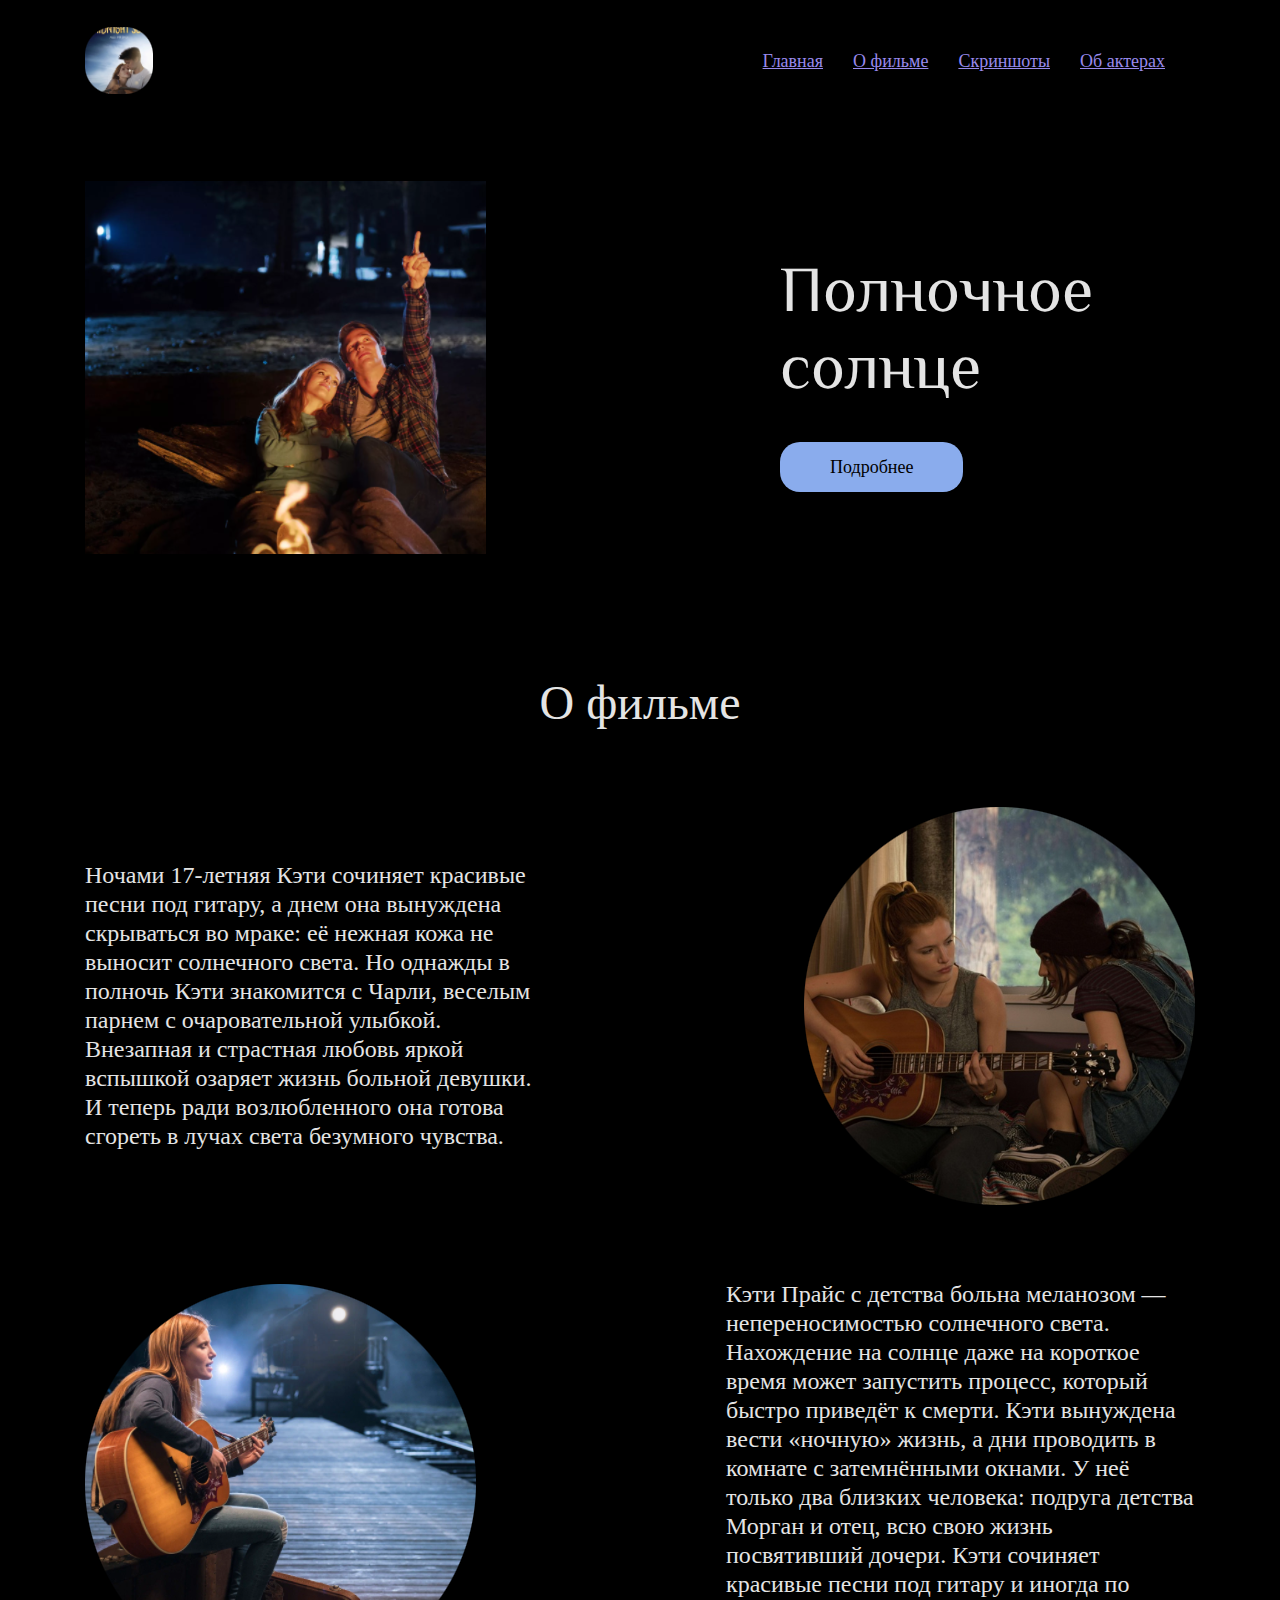
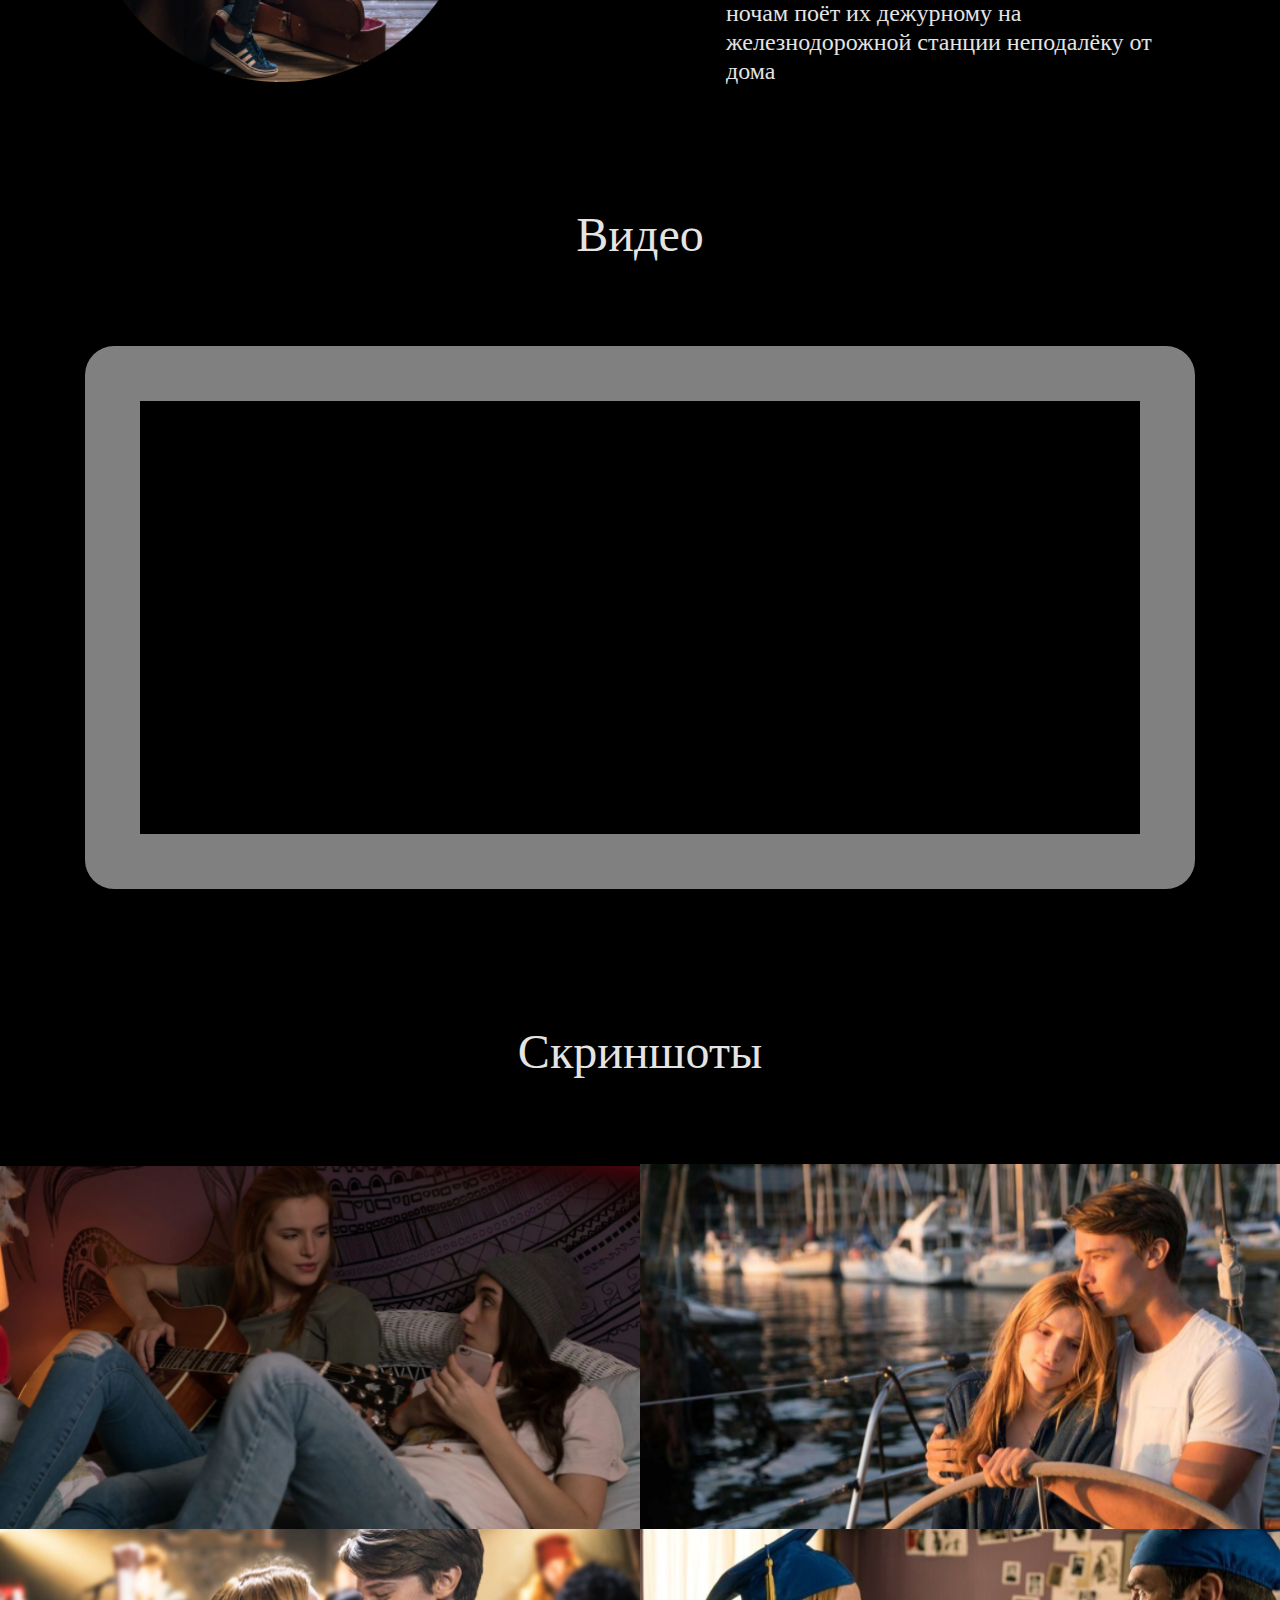
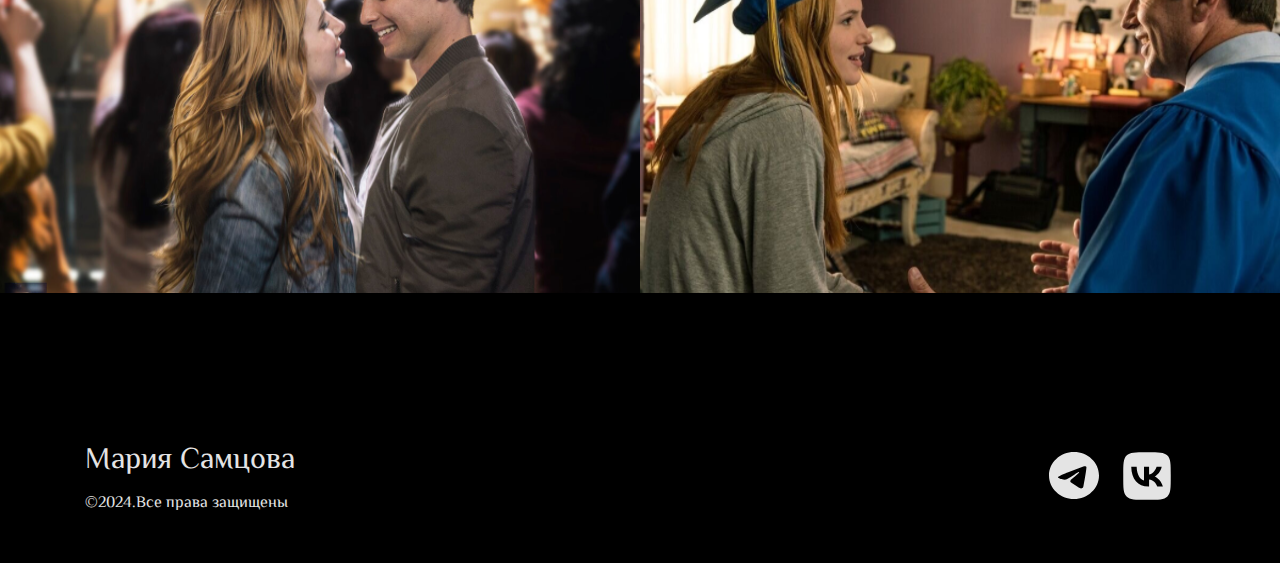
<file: index.html>
<!DOCTYPE html>
<html lang="en">

<head>
    <meta charset="UTF-8">
    <meta name="viewport" content="width=device-width, initial-scale=1.0">
    <title>Мой сайт</title>
    <link rel="stylesheet" href="css/style.css">
    <link rel="shortcut icon" href="img/Логотип(header__logo).png" type="image">
    <link rel="preconnect" href="https://fonts.googleapis.com">
    <link rel="preconnect" href="https://fonts.gstatic.com" crossorigin>
    <link href="https://fonts.googleapis.com/css2?family=El+Messiri:wght@400..700&display=swap" rel="stylesheet">
    <script src="https://ajax.googleapis.com/ajax/libs/jquery/3.1.1/jquery.min.js"></script>
    <link rel="stylesheet" type="text/css" href="https://wsxzaq127.github.io/style.css">
</head>

<body>
    <header class="header">
        <div class="container container_header">
                <img src="img/Логотип(header__logo).png" class="header__logo">
            <nav class="nav">
                <ul class="nav__list">
                    <li class="nav__item">
                        <a href="index.html" class="nav__link">
                            Главная
                        </a>
                    </li>
                    <li class="nav__item">
                        <a href="#about" class="nav__link">
                            О фильме
                        </a>
                    </li>
                    <li class="nav__item">
                        <a href="#gallery" class="nav__link">
                            Скриншоты
                        </a>
                    </li>
                    <li class="nav__item">
                        <a href="actors.html" class="nav__link">
                            Об актерах
                        </a>
                    </li>
                </ul>
            </nav>
            <button class="burger" onclick="navOpen()">
                <span></span>
            </button>
        </div>
    </header>

    <main class="main">
        <section class="hero-block" >
            <div class="container container_hero-block">
                <img src="img/hero-block__img.png" class="hero-block__img">
                <div class="hero-block__content">
                    <h1 class="hero-block__title">Полночное солнце</h1>
                    <a href="https://www.kinopoisk.ru/film/924170/?ysclid=m63luxohiw123772392" class="hero-block__link">Подробнее</a>
                </div>

            </div>

        </section>
        <section class="about" id="about">
            <div class="container container_about">
                <h2 class="about__title">О фильме</h2>
                <div class="about__content">
                    <p class="about__text about__text1">Ночами 17-летняя Кэти сочиняет красивые песни под гитару, а днем
                        она вынуждена скрываться во мраке: её нежная кожа не выносит солнечного света. Но однажды в
                        полночь Кэти знакомится с Чарли, веселым парнем с очаровательной улыбкой. Внезапная и страстная
                        любовь яркой вспышкой озаряет жизнь больной девушки. И теперь ради возлюбленного она готова
                        сгореть в лучах света безумного чувства.</p>
                    <img src="img/about__img.png" class="about__img">
                </div>
                <div class="about__content about__content2" >
                    <img src="img/about__img2.png" class="about__img">
                    <p class="about__text about__text2">Кэти Прайс с детства больна меланозом — непереносимостью
                        солнечного света. Нахождение на солнце даже на короткое время может запустить процесс, который
                        быстро приведёт к смерти. Кэти вынуждена вести «ночную» жизнь, а дни проводить в комнате с
                        затемнёнными окнами. У неё только два близких человека: подруга детства Морган и отец, всю свою
                        жизнь посвятивший дочери. Кэти сочиняет красивые песни под гитару и иногда по ночам поёт их
                        дежурному на железнодорожной станции неподалёку от дома</p>
                </div>
        </section>

        <section class="video">
            <div class="container container_video">
                <h2 class="video__title">
                    Видео
                </h2>
                <iframe class="video__video" src="https://www.youtube.com/embed/66OLu10yZjA?si=vdiAcAtt-c2ACryF"
                    title="YouTube video player" frameborder="0"
                    allow="accelerometer; autoplay; clipboard-write; encrypted-media; gyroscope; picture-in-picture; web-share"
                    referrerpolicy="strict-origin-when-cross-origin" allowfullscreen></iframe>

            </div>
        </section>

        <section class="gallery" id="gallery">
            <h2 class="gallery__title">Скриншоты</h2>
            <ul class="gallery__list">
                <li class="gallery__item">
                    <a href="img/gallery__img.png" class="lightzoom gallery__link">
                        <img class="gallery__img" src="img/gallery__img.png">
                    </a>
                </li>
                <li class="gallery__item">
                    <a href="img/gallery__img(1).png" class="lightzoom gallery__link">
                        <img class="gallery__img" src="img/gallery__img(1).png">
                    </a>
                </li>
                <li class="gallery__item">
                    <a href="img/gallery__img(2).png" class="lightzoom gallery__link">
                        <img class="gallery__img" src="img/gallery__img(2).png">
                    </a>
                </li>
                <li class="gallery__item">
                    <a href="img/gallery__img(3).png" class="lightzoom gallery__link">
                        <img class="gallery__img" src="img/gallery__img(3).png">
                    </a>
                </li>
            </ul>
        </section>

    </main>

    <footer class="footer">
        <div class="container container_footer">
            <div class="footer__content">
                <h3 class="footer__title">Мария Самцова</h3>
                <p class="footer__copy">&copy;2024.Все права защищены</p>
            </div>
            <ul class="footer__list">
                <li class="footer__item">
                    <a href="https://t.me/marishk_w" class="footer__link">
                        <img src="img/icon_tg.svg" class="footer__img">
                    </a>
                </li>
                <li class="footer__item">
                    <a href="https://vk.com/marishk_w" class="footer__link">
                        <img src="img/icon_vk.svg" class="footer__img">
                    </a>
                </li>

            </ul>

        </div>
    </footer>
    <script type="text/javascript" src="https://wsxzaq127.github.io/lightzoom.js"></script>
    <script type="text/javascript">
 			jQuery('.lightzoom').lightzoom({speed: 400, viewTitle: true});
		</script>
    <script src="js/burger.js"></script>
</body>
</html>
</file>
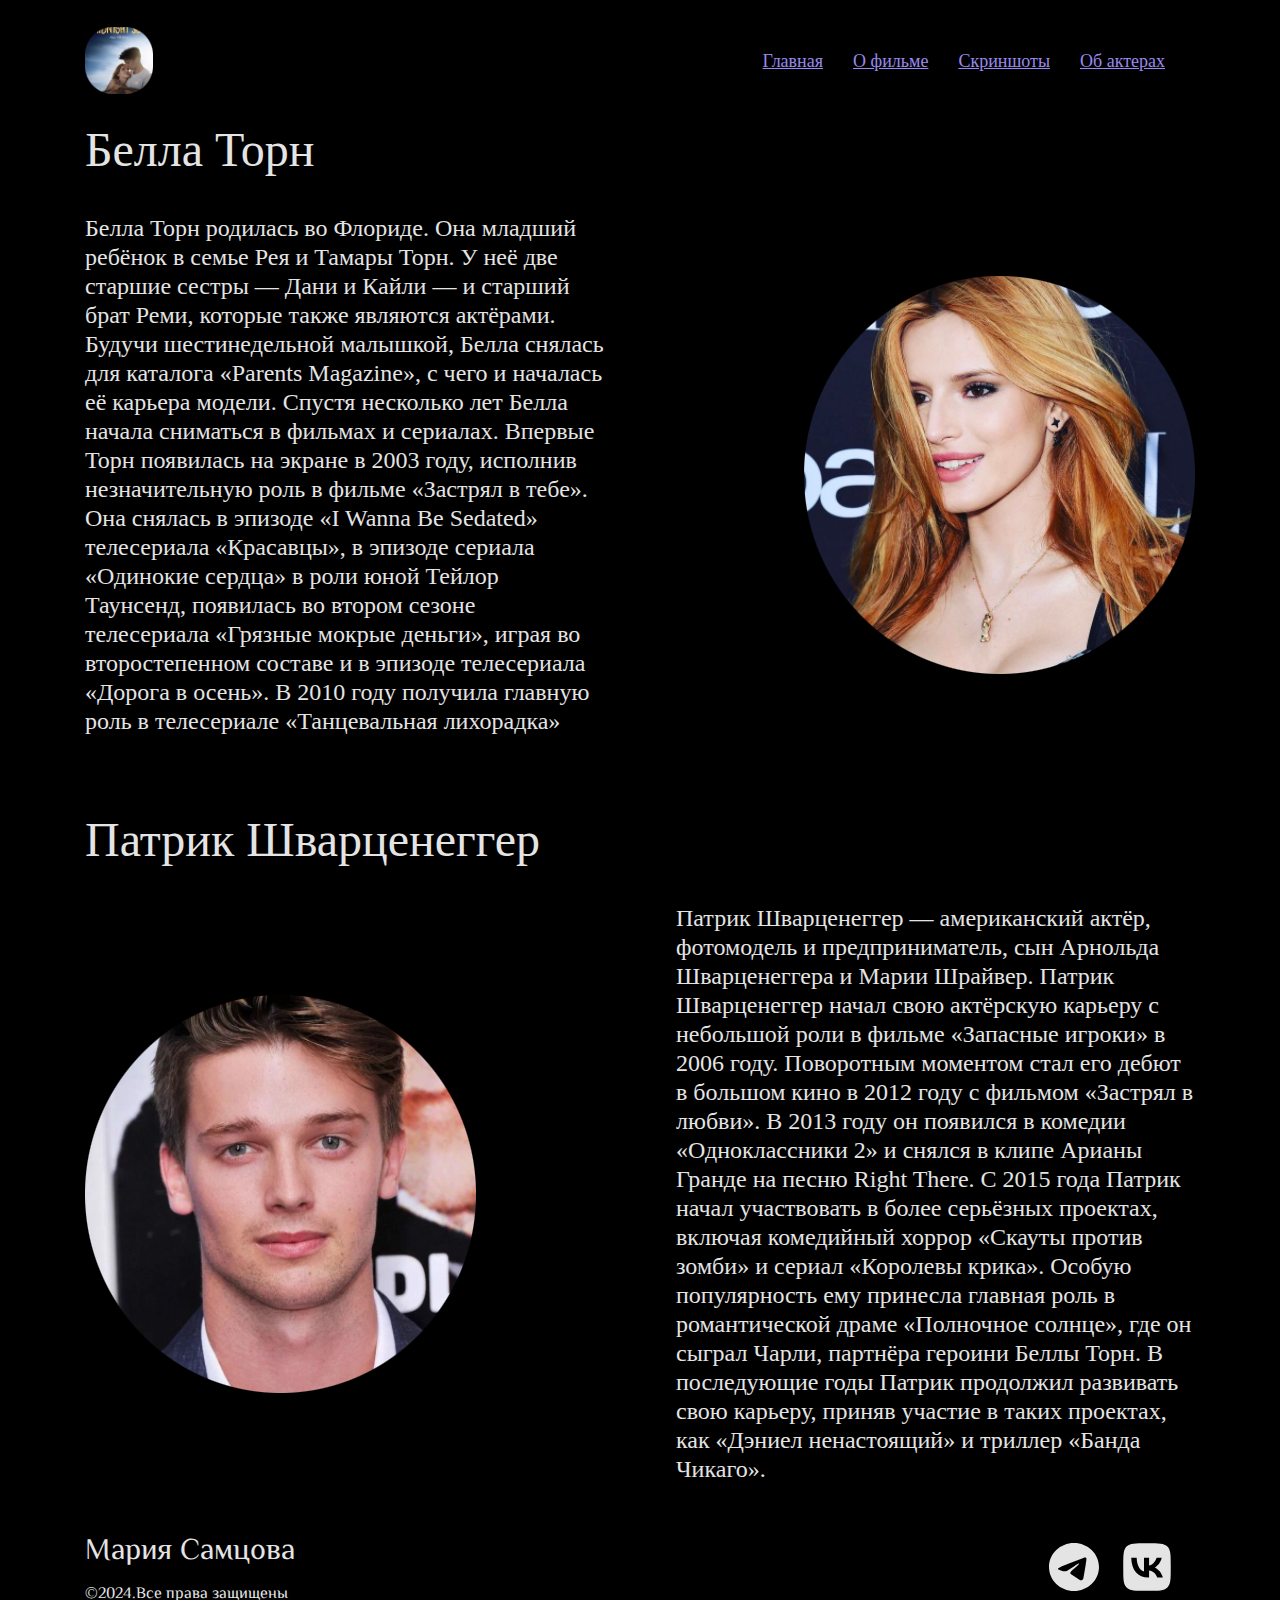
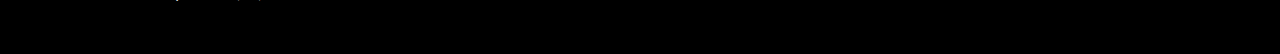
<file: actors.html>
<!DOCTYPE html>
<html lang="en">
<head>
    <meta charset="UTF-8">
    <meta name="viewport" content="width=, initial-scale=1.0">
    <title>Про актеров</title>
    <link rel="stylesheet" href="css/style.css">
    <link rel="shortcut icon" href="img/Логотип(header__logo).png" type="image">
    <link rel="preconnect" href="https://fonts.googleapis.com">
    <link rel="preconnect" href="https://fonts.gstatic.com" crossorigin>
    <link href="https://fonts.googleapis.com/css2?family=El+Messiri:wght@400..700&display=swap" rel="stylesheet">
</head>
<body>
    <header class="header">
        <div class="container container_header">
            <img src="img/Логотип(header__logo).png" class="header__logo">
            <nav class="nav">
                <ul class="nav__list">
                    <li class="nav__item">
                        <a href="index.html" class="nav__link">
                            Главная
                        </a>
                    </li>
                    <li class="nav__item">
                        <a href="#about" class="nav__link">
                            О фильме
                        </a>
                    </li>
                    <li class="nav__item">
                        <a href="#gallery" class="nav__link">
                            Скриншоты
                        </a>
                    </li>
                    <li class="nav__item">
                        <a href="actors.html" class="nav__link">
                            Об актерах
                        </a>
                    </li>
                </ul>
            </nav>
            <button class="burger" onclick="navOpen()">
                <span></span>
            </button>
        </div>
    </header>
    <main class="main">
        <section class="actress">
            <div class="container container_actress">
                <h2 class="actress__title">Белла Торн</h2>
            <div class="actress__content">
                <p class="actress__text actress__text1">Белла Торн родилась во Флориде. Она младший ребёнок в семье Рея и Тамары Торн. У неё две старшие сестры — Дани и Кайли — и старший брат Реми, которые также являются актёрами. 
                    Будучи шестинедельной малышкой, Белла снялась для каталога «Parents Magazine», с чего и началась её карьера модели. 
                    Спустя несколько лет Белла начала сниматься в фильмах и сериалах.
                    Впервые Торн появилась на экране в 2003 году, исполнив незначительную роль в фильме «Застрял в тебе». 
                    Она снялась в эпизоде «I Wanna Be Sedated» телесериала «Красавцы», в эпизоде сериала «Одинокие сердца» в роли юной Тейлор Таунсенд, появилась во втором сезоне телесериала «Грязные мокрые деньги», играя во второстепенном составе и в эпизоде телесериала «Дорога в осень». В 2010 году получила главную роль в телесериале «Танцевальная лихорадка»</p>
                <img src="img/actress__img.png" class="actress__img">
                </div>
            <h2 class="actress__title actor__title">Патрик Шварценеггер</h2>
            <div class="actress__content actor__content">
                <img src="img/actor__img.png" class="actress__img">
                <p class="actress__text actor__text">
                    Патрик Шварценеггер — американский актёр, фотомодель и предприниматель, сын Арнольда Шварценеггера и Марии Шрайвер. Патрик Шварценеггер начал свою актёрскую карьеру с небольшой роли в фильме «Запасные игроки» в 2006 году. Поворотным моментом стал его дебют в большом кино в 2012 году с фильмом «Застрял в любви». В 2013 году он появился в комедии «Одноклассники 2» и снялся в клипе Арианы Гранде на песню Right There. 
                    С 2015 года Патрик начал участвовать в более серьёзных проектах, включая комедийный хоррор «Скауты против зомби» и сериал «Королевы крика». Особую популярность ему принесла главная роль в романтической драме «Полночное солнце», где он сыграл Чарли, партнёра героини Беллы Торн. В последующие годы Патрик продолжил развивать свою карьеру, приняв участие в таких проектах, как «Дэниел ненастоящий» и триллер «Банда Чикаго».
                </p>
            </div>

        </section>

    </main> 
    
    <footer class="footer">
        <div class="container container_footer">
            <div class="footer__content">
                <h3 class="footer__title">Мария Самцова</h3>
                <p class="footer__copy">&copy;2024.Все права защищены</p>
            </div>
            <ul class="footer__list">
                <li class="footer__item">
                    <a href="https://t.me/marishk_w" class="footer__link">
                        <img src="img/icon_tg.svg" class="footer__img">
                    </a>
                </li>
                <li class="footer__item">
                    <a href="https://vk.com/marishk_w" class="footer__link">
                        <img src="img/icon_vk.svg" class="footer__img">
                    </a>
                </li>
            </ul>
        </div>
    </footer>
    
    <script src="js/burger.js"></script>
</body>
</html>
</file>
<file: css/style.css>
* {
    padding: 0;
    margin: 0;
}

.header{
    background-color: rgb(0, 0, 0);
}
.container{
    max-width: 1110px;
    margin: 0 auto;
}
.container_header{
    display: flex;
    padding: 27px 0;
    justify-content: space-between;
    align-items: center;
}
.nav__list{
    display: flex;
    list-style: none;
}
.nav__item{
    margin-right: 30px;
    color: rgb(255, 253, 253);
    font-family: Inter;
    font-size: 18px;
    font-weight: 400;
    line-height: 22px;
    letter-spacing: 0px;
    text-align: left;
}
.nav__link{
    color: rgb(153, 138, 237);
}
.burger{
    display: none;
}
.hero-block{
    background-color: rgb(0, 0, 0);
}
.container_hero-block{
   display: flex;
   justify-content: space-between;
   align-items: center;
   padding: 60px 0 60px;
}
.hero-block__content{
    max-width: 415px;
}
.hero-block__title{
    color: rgb(228, 228, 228);
    font-family: "El Messiri", serif;
    font-size: 64px;
    font-weight: 400;
    line-height: 77px;
    letter-spacing: 0px;
    text-align: left;
    margin-bottom: 44px;
}
.hero-block__link{
    border-radius: 20px;
    box-shadow: 0px 4px 4px 0px rgba(0, 0, 0, 0.25);
    background: rgb(138, 172, 237);
    padding: 15px 50px;
    color: rgb(0, 0, 0);
    font-family: Inter;
    font-size: 18px;
    font-weight: 400;
    line-height: 22px;
    letter-spacing: 0px;
    text-align: left;
    text-decoration: none;
}
.about{
    background-color: rgb(0, 0, 0);
}
.container_about{
   padding: 60px 0 60px;
}
.about__content{
    display: flex;
   justify-content: space-between;
   align-items: center;
   margin-bottom: 75px;
}
.about__content2{
    margin-bottom: 0;
}
.about__title{
    color: rgb(228, 228, 228);
    font-family: Inter;
    font-size: 48px;
    font-weight: 400;
    line-height: 58px;
    letter-spacing: 0px;
    text-align: center;
    margin-bottom: 75px;
}
.about__text{
    color: rgb(228, 228, 228);
    font-family: Inter;
    font-size: 24px;
    font-weight: 400;
    line-height: 29px;
    letter-spacing: 0px;
    text-align: left;
}
.about__text1{
    margin-right: 250px;
}
.about__text2{
    margin-left: 250px;
}
.video{
    background-color: rgb(0, 0, 0);
}
.container_video{
    padding: 60px 0 60px;
}
.video__title{
    color: rgb(228, 228, 228);
    font-family: Inter;
    font-size: 48px;
    font-weight: 400;
    line-height: 58px;
    letter-spacing: 0px;
    text-align: center;
    margin-bottom: 82px;
}
.video__video{
    width: 100%;
    box-sizing: border-box; 
    height: 543px;
    border: 55px solid gray;
    border-radius: 29px;
}
.gallery{
    background-color: rgb(0, 0, 0);
    padding: 70px 0px 100px
}
.gallery__title{
    color: rgb(228, 228, 228);
    font-family: Inter;
    font-size: 48px;
    font-weight: 400;
    line-height: 58px;
    letter-spacing: 0px;
    text-align: center;
    margin-bottom: 83px;
}
.gallery__list{
    display: flex;
    flex-wrap: wrap;
    list-style: none;
}
.gallery__item{
    width: 50%;
}
.gallery__img{
    width: 100%;
    height: 100%;
}
.footer{
    background-color: rgb(0, 0, 0);
}
.container_footer{
    display: flex;
    justify-content: space-between;
    align-items: center;
    padding: 50px 0px;
}
.footer__title{
    color: rgb(228, 228, 228);
    font-family: "El Messiri", serif;
    font-size: 30px;
    font-weight: 400;
    line-height: 36px;
    letter-spacing: 0px;
    text-align: left;
    margin-bottom: 15px;
}
.footer__copy{
    color: rgb(228, 228, 228);
    font-family: "El Messiri", serif;
    font-size: 16px;
    font-weight: 400;
    line-height: 19px;
    letter-spacing: 0px;
    text-align: left;
}
.footer__list{
    list-style: none;
    display: flex;
    align-items: center;
}
.footer__item{
    margin-right: 18px;
}
.actress{
    background-color: rgb(0, 0, 0); 
}
.actress__content{
    display: flex;
   justify-content: space-between;
   align-items: center;
   margin-bottom: 75px;
}
.actor__content{
    margin-bottom: 0;
}
.actress__title{
    color: rgb(228, 228, 228);
    font-family: Inter;
    font-size: 48px;
    font-weight: 400;
    line-height: 58px;
    letter-spacing: 0px;
    margin-bottom: 35px;
    text-align: left;
}
.actress__text{
    color: rgb(228, 228, 228);
    font-family: Inter;
    font-size: 24px;
    font-weight: 400;
    line-height: 29px;
    letter-spacing: 0px;
    text-align: left;
}
.actress__text1{
    margin-right: 200px;
}
.actor__text{
    margin-left: 200px;
}

/* Планшет */
@media (max-width: 836px)  {
    .container {
        max-width: 628px;
    }
    .nav {
        display: none;
        right: 0;
        width: 320px;
        top: 90px;
    }
    .burger {
        position: relative;
        display: block;
        background: transparent;
        border: none;
        width: 40px;
        height: 40px;
        cursor: pointer;
    }

    .burger span,
    .burger::before,
    .burger::after{
        content: "";
        position: absolute;
        width: 40px;
        height: 4px;
        background: rgb(205, 204, 204);
        border-radius: 2px;
        transition: all 0.3s;
    }

    .burger::before{
        top: 10px;
        left: 0;
    }
    .burger span{
        top: 18px;
        left: 0;
    }
    .burger::after{
        top: 26px;
        left: 0;
    }

    .burger.open::before{
        transform: translateY(8px) rotate(45deg);
    }
    .burger.open span{
        opacity: 0;
    }
    .burger.open::after{
        transform: translateY(-8px) rotate(-45deg);
    }
    
    .nav-open {
        position: absolute;
        display: block;
        background: rgb(54, 47, 67);
    } 
    .nav__list{
        flex-direction: column;
    }
    .nav__item {
        text-align: center;
        margin-right: 0;
        padding: 10px;
    }
    .hero-block__content {
        align-items: center;
    }
    .hero-block__img {
        width: 60%;
        margin-right: 30px;
    }
    .hero-block__title {
        font-size: 40px;
        line-height: 48px;
    }
    .about__content{
        flex-direction: column-reverse;
    }
    .about__content2{
        flex-direction: column;
    }
    .about__text {
        text-align: center;
        margin-right: 0;
        margin-top: 30px;
        font-size: 24px;
    }
    .about__text2 {
        margin-left: 0;
    }
    .video__video {
        width: 100%;
        border-width: 25px;
        height: 315px;
    }
    .gallery__item {
        width: 100%;
        height: 500px;
    }
}

/* Телефон */
@media (max-width: 480px) {
    .container {
        max-width: 290px;
    }
    .container_hero-block {
        flex-direction: column;
    }
    .hero-block__img {
        width: 100%;
        margin-bottom: 13px;
    }
    .hero-block__title {
        font-size: 46px;
        line-height: 48px;
        text-align: center;
    }
    .hero-block__link{
        margin: 70px;
    }
    .about__title {
        font-size: 46px;
    }
    .about__img{
        width: 100%;
    }
    .about__text {
        text-align: center;
        margin-right: 0;
        margin-top: 30px;
    }
    .about__text2 {
        margin-left: 0;
    }
    .video__title {
        font-size: 46px;
    }
    .video__video {
        width: 100%;
        border-width: 15px;
        height: 182px;
    }
    .gallery__title {
        font-size: 46px;
    }
    .gallery__item {
        width: 100%;
        height: 200px;
    }
    .container_footer {
        flex-direction: column;
    }
    .footer__title {
        margin-bottom: 40px;
    }
    .footer__content {
        margin-bottom: 39px;
    }
    .footer__list {
        justify-content: space-between;
        width: 100%;
    }
    .footer__item {
        width: 79px;
        margin-right: 0;
    }
    .footer__img {
        width: 100%;
    }
}
</file>
